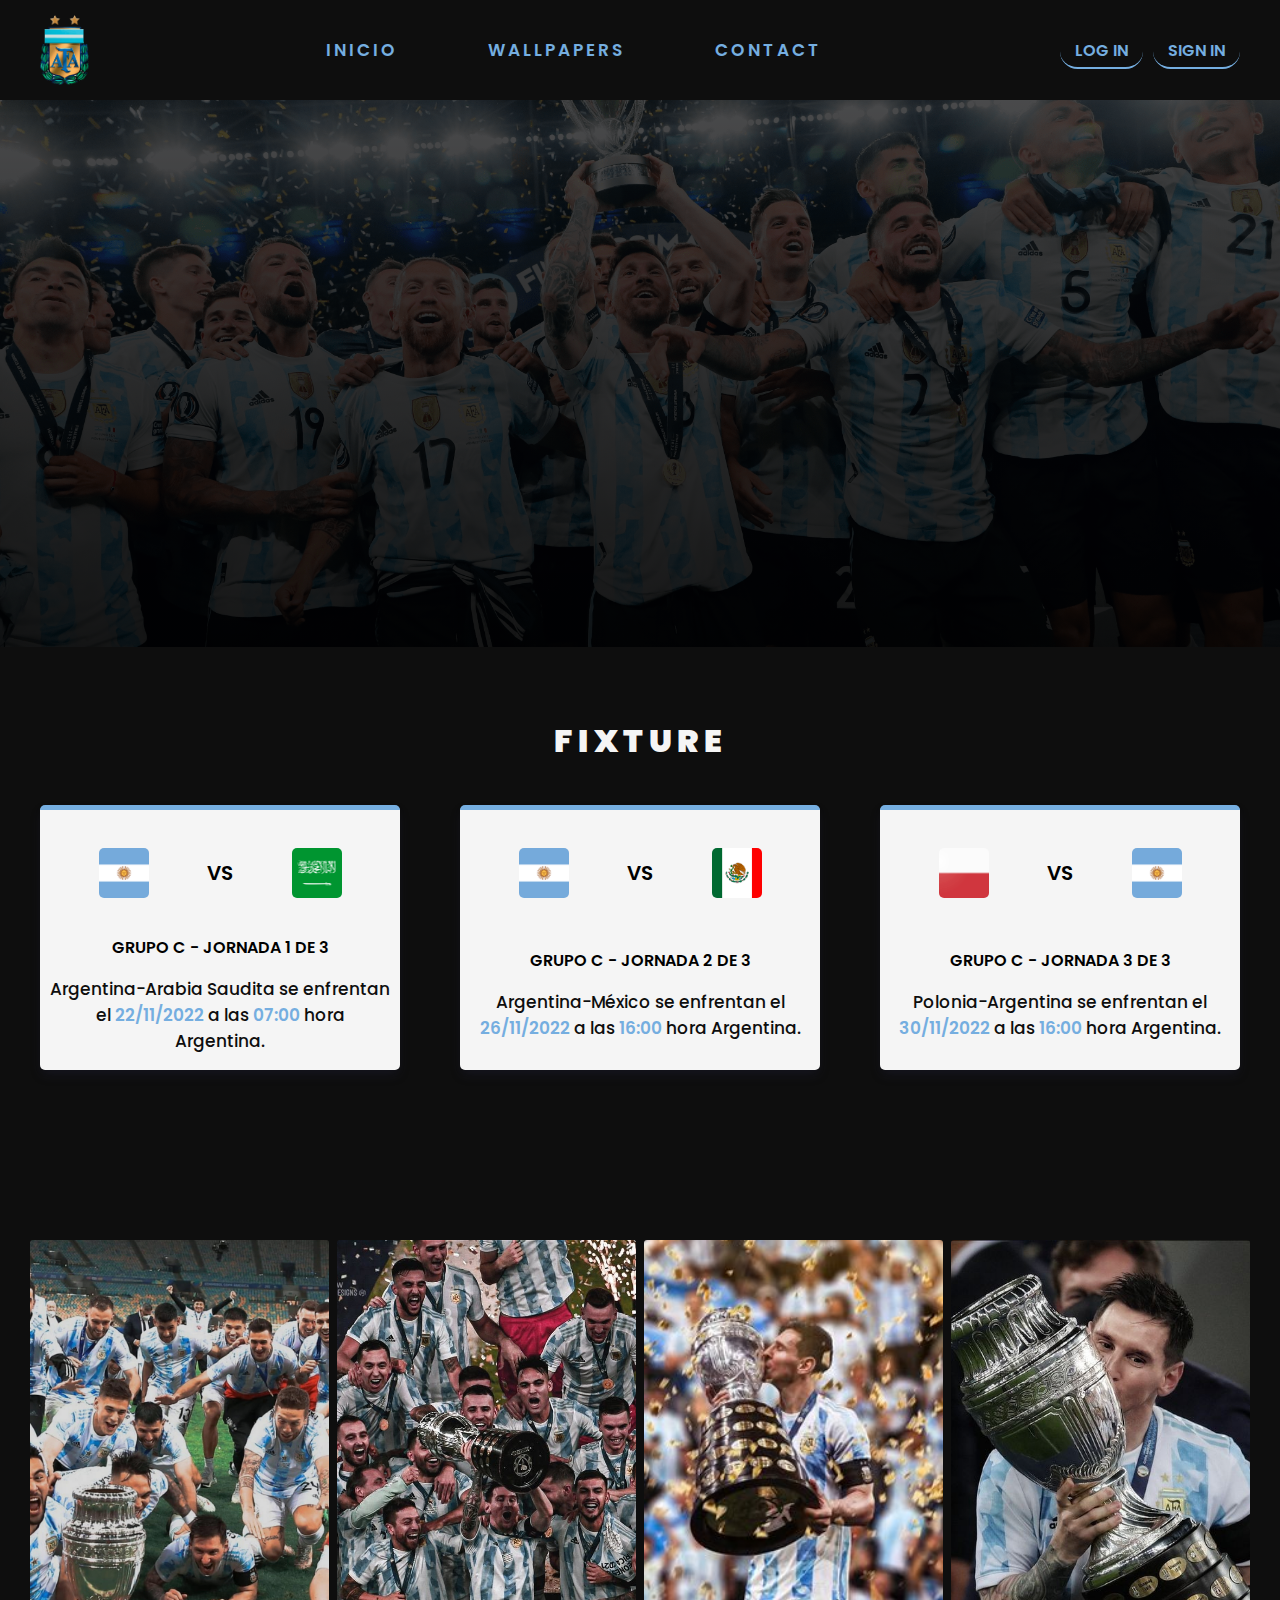
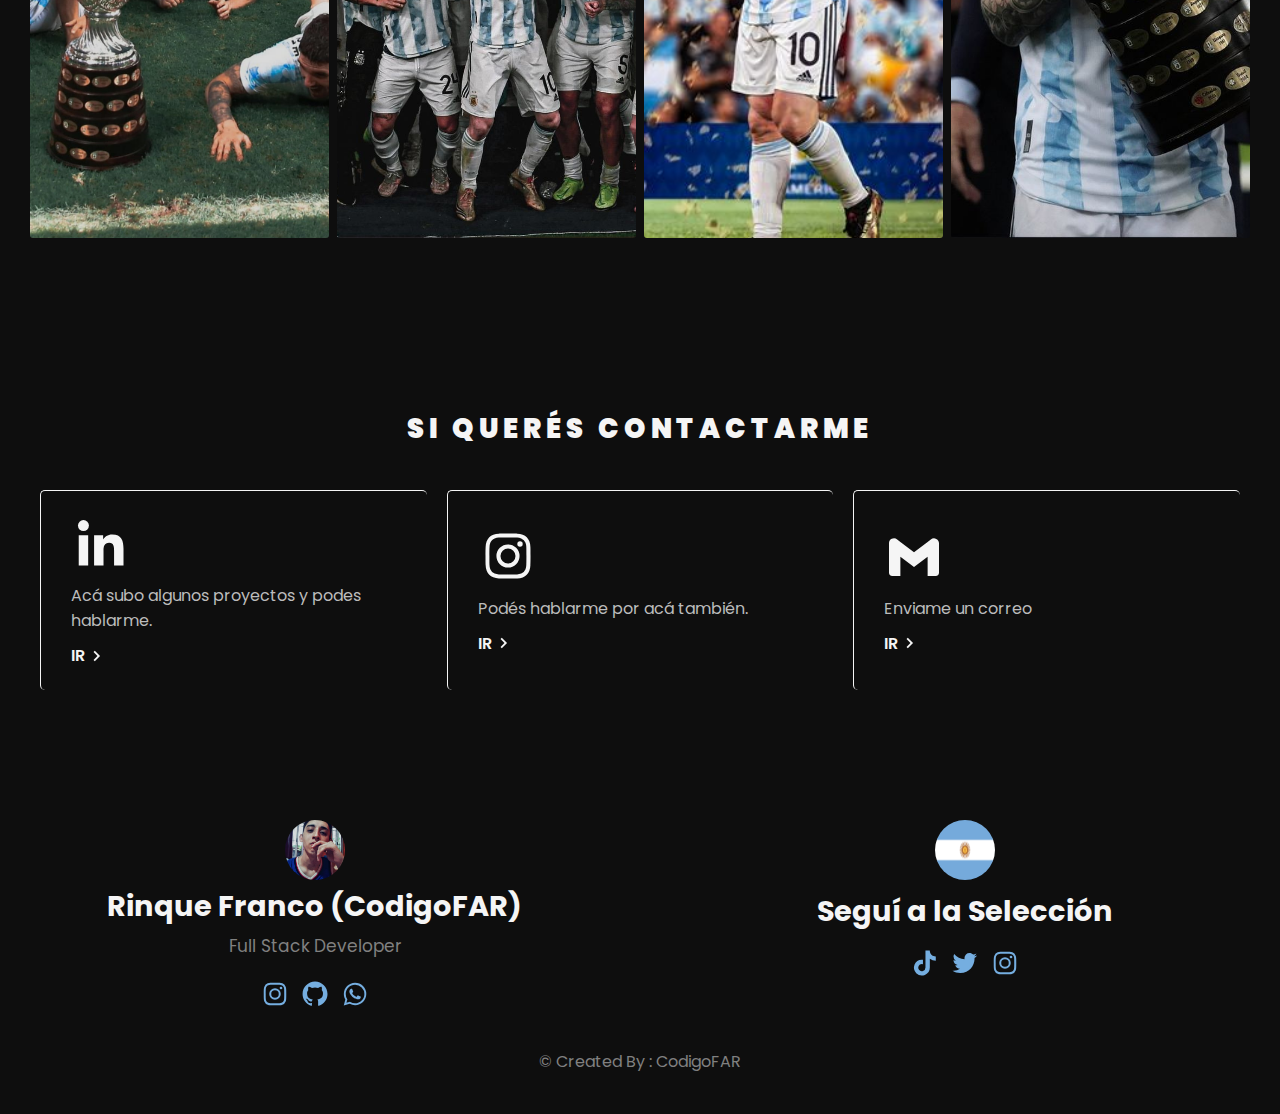
<file: index.html>
<!DOCTYPE html>
<html lang="es">
<head>
  <meta charset="UTF-8">
  <meta http-equiv="X-UA-Compatible" content="IE=edge">
  <meta name="viewport" content="width=device-width, initial-scale=1.0">
  <meta name="description" content="Enterate de los partidos que se le vienen a la seleccion Argentina para el Mundial.">
  <link href='https://css.gg/clipboard.css' rel='stylesheet'>
  <link rel="stylesheet" href="Css/estilos.css">
  <title>La Escaloneta - Rinque</title>
</head>
<body>
  
<div class="container container-nav">
<nav class="section  nav">
  <div class="nav_logo">
    <img src="Assets/escudo-argentina.png" alt="logo argentina">
  </div>

  <ul class="nav_list">
    <li><a href="#hero" class="list_items">INICIO</a></li>
    <li><a href="#galery" class="list_items">WALLPAPERS</a></li>
    <li><a href="#contact" class="list_items">CONTACT</a></li>
  </ul>
  
  
  <div class="nav_ctas">
    <li><a href="log-in.html" class=" btn-primario" target="_blank">LOG IN</a></li>
    <li><a href="sign-in.html" class=" btn-secundario" target="_blank">SIGN IN</a></li>
  </div>

  
  <input type="checkbox" name="toggle" id="toggle" hidden>
  <label for="toggle" class="nav_label">
    <img src="Assets/toggle.svg" class="menuopen">
    <img src="Assets/menuClose.svg" class="menuclose">
  </label>
  <!-- MENU MOBILE  -->
  <div class="nav-mobile">
    
    <ul class="mobile-nav_list">
      <li><a href="#hero" class="list_items">INICIO</a></li>
      <li><a href="#galery" class="list_items">WALLPAPERS</a></li>
      <li><a href="#contact" class="list_items">CONTACT</a></li>
    </ul>
    <div class="mobile-nav_ctas">
      <li><a href="log-in.html" class=" btn-primario" target="_blank">LOG IN</a></li>
      <li><a href="sign-in.html" class=" btn-secundario" target="_blank">SIGN IN</a></li>
    </div>

  </div>

</nav>

</div>
<main>
  <div class="container container-hero">
    <section class="section hero" id="hero">
     <div class="hero_texts">
      <h1 class="section-title">LA ESCALONETA</h1>
      <p class="section-p">
        Se viene el Mundial. Subite a la Escaloneta dale.
      </p>
      <a href="#fixture" class="btn hero_btn">Ver Fixture <i class="gg-clipboard"></i></a>
     </div>
    </section>
  </div>

  <!-- FIXTURE  -->

  <div class="container container-fixture">
    <section class="section fixture" id="fixture">
      <div class="fixture_texts">
        <h2 class="section-title">FIXTURE</h2>
      </div>

      <div class="fixture_container-cards">
      
        <article class="fixture_card card-1">
          <div class="card_header">
            <div class="banderas bandera-argentina"></div>
            <span>VS</span>
            <div class="banderas bandera-arabia"></div>
          </div>

          <div class="fixture_card-info">
            <p class="card_title">
              GRUPO C - JORNADA 1 DE 3
            </p>
            <p class="section-p">
              Argentina-Arabia Saudita se enfrentan el <span class="text-celeste">22/11/2022</span>
              a las <span class="text-celeste">07:00</span> hora Argentina.
            </p>
          </div>
        </article>

        <article class="fixture_card card-2">
          <div class="card_header">
            <div class="banderas bandera-argentina"></div>
            <span>VS</span>
            <div class="banderas bandera-mexico"></div>
          </div>

          <div class="fixture_card-info">
            <p class="card_title">
              GRUPO C - JORNADA 2 DE 3
            </p>
            <p class="section-p">
              Argentina-México se enfrentan el <span class="text-celeste">26/11/2022</span>
              a las <span class="text-celeste">16:00</span> hora Argentina.
            </p>
          </div>
        </article>

        <article class="fixture_card card-3">
          <div class="card_header">
            <div class="banderas bandera-polonia"></div>
            <span>VS</span>
            <div class="banderas bandera-argentina"></div>
          </div>

          <div class="fixture_card-info">
            <p class="card_title">
              GRUPO C - JORNADA 3 DE 3
            </p>
            <p class="section-p">
              Polonia-Argentina se enfrentan el <span class="text-celeste">30/11/2022</span>
              a las <span class="text-celeste">16:00</span> hora Argentina.
            </p>
          </div>
        </article>
      </div>
    </section>
  </div>

  <!-- GALERIA WALLPAPERS  -->
  <div class="container">
    <section class="section galeria-grid" id="galery">
      <img src="Assets/wallpaper-1.jpg" alt="wallpaper" class="galeria__img">
      <img src="Assets/wallpaper-2.jpg" alt="wallpaper" class="galeria__img">
      <img src="Assets/wallpaper-3.jpg" alt="wallpaper" class="galeria__img">
      <img src="Assets/wallpaper-4.jpg" alt="wallpaper" class="galeria__img">
    </section>
  </div>

  <!-- CONTACTO  -->
  <div class="container">
    <section class="section" id="contact">
        <h2 class="section-title">SI QUERÉS CONTACTARME</h2>
        <!-- CARDS  -->
       <div class="contact_container-cards">
        <div class="contact_card">
          <a href="https://www.linkedin.com/in/franco-agustin-rinque"><img src="Assets/Linkedind.svg" class="contact_card-img"></a>
          <p>Acá subo algunos proyectos y podes hablarme.</p>
          <a href="https://www.linkedin.com/in/franco-agustin-rinque" class="card_cta" target="_blank">IR <img src="Assets/Arrow.svg" alt="flecha icono"></a>
         </div>
         <!-- CARD 2 -->
         <div class="contact_card">
          <a href="https://www.instagram.com/codigofar/"><img src="Assets/Instagram.svg" class="contact_card-img"></a>
          <p>Podés hablarme por acá también.</p>
          <a href="https://www.instagram.com/codigofar/" class="card_cta" target="_blank">IR <img src="Assets/Arrow.svg" alt="flecha icono"></a>
         </div>
         <!-- CARD 3 -->
         <div class="contact_card">
           <a href="mailto:francoagustinrinquecorreo@gmail.com"><img src="Assets/Gmail.svg" class="contact_card-img"></a>
           <p>Enviame un correo</p>
           <a href="mailto:francoagustinrinquecorreo@gmail.com" class="card_cta" target="_blank">IR <img src="Assets/Arrow.svg" alt="flecha icono"></a>
          </div>
       </div>

    </section>
  </div>

  <!-- FOOTER  -->
  <div class="container">
    <footer class="section footer">
      <!-- PERFIL  -->
      <div class="footer__profile">
        <div class="profile__img"></div>
        <p class="profile__name">Rinque Franco  (CodigoFAR)</p>
        <p class="profile__position">Full Stack Developer</p>
        <div class="profile__redes">
          <a href="https://www.instagram.com/codigofar/"><img src="Assets/ig-footer.svg"></a>
          <a href="https://github.com/francorinque"><img src="Assets/git.svg"></a>
          <a href="https://api.whatsapp.com/send?phone=+541123459754&text=mensaje"><img src="Assets/wsp.svg"></a>
        </div>
      </div>
          
      <!-- REDES ARGENTINA  -->
      <div class="footer__seleccion">
        <img src="Assets/Argentina-bandera.png" class="footer__seleccion-picture">
        <p class="footer__seleccion-title">Seguí a la Selección</p>
        <div class="footer__seleccion-links">
          <a href="https://www.tiktok.com/@afaseleccionof?lang=es"><img src="Assets/tk.svg"></a>
          <a href="https://twitter.com/Argentina?ref_src=twsrc%5Egoogle%7Ctwcamp%5Eserp%7Ctwgr%5Eauthor"><img src="Assets/tw.svg"></a>
          <a href="https://www.instagram.com/afaseleccion/?hl=es"><img src="Assets/ig-footer.svg"></a>
        </div>
      </div>
          
      <!-- COPYRIGHT  -->
      <span class="footer__copyright">&copy Created By : CodigoFAR</span>
    </footer>
  </div>
</main>
  
</body>
</html>
</file>
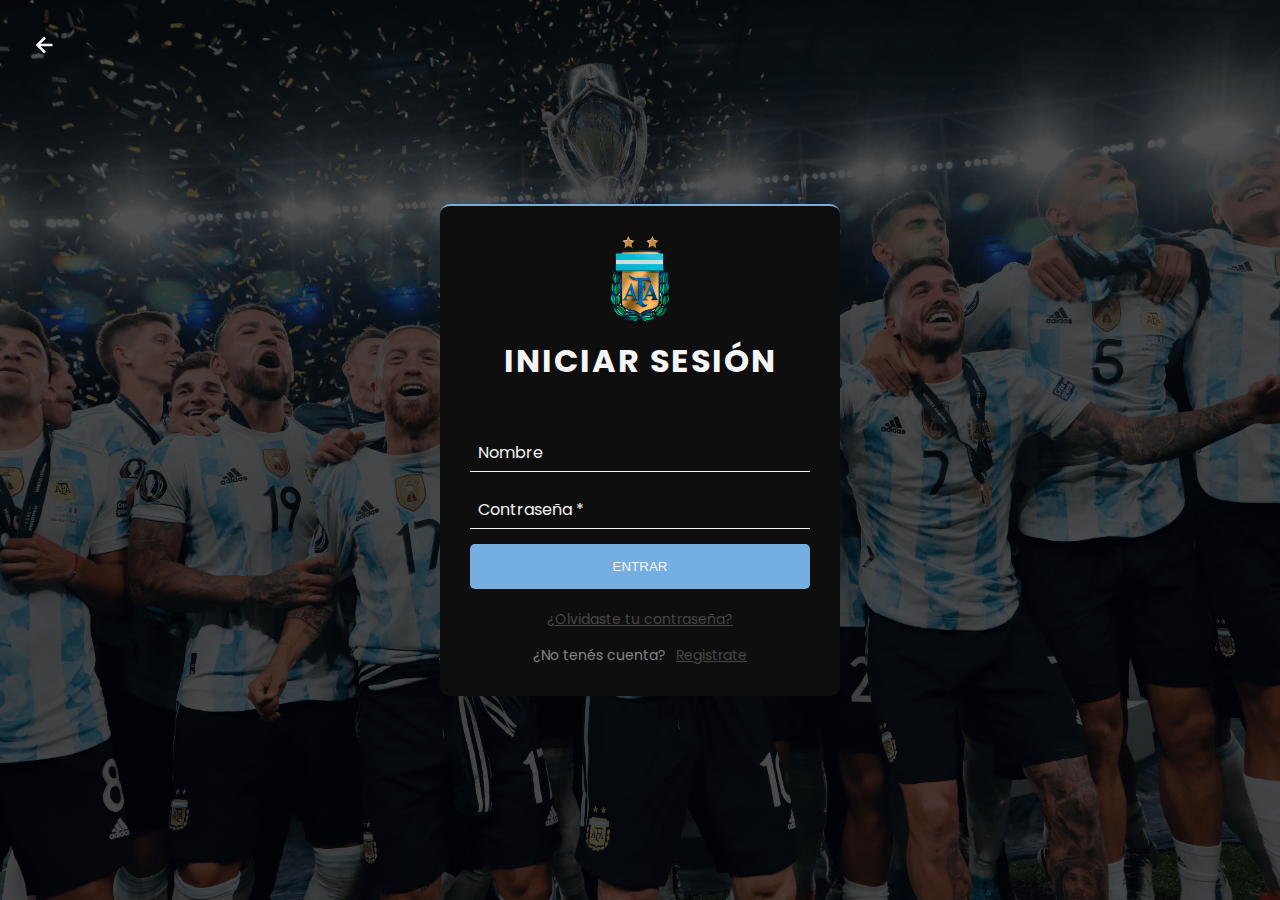
<file: log-in.html>
<!DOCTYPE html>
<html lang="es">
<head>
    <meta charset="UTF-8">
    <meta http-equiv="X-UA-Compatible" content="IE=edge">
    <meta name="viewport" content="width=device-width, initial-scale=1.0">
    <link rel="stylesheet" href="Css/login.css">
    <title>Login</title>
</head>
<body>
  
<section class="form-container">
  <form class="form">
    <img src="Assets/escudo-argentina.png" alt="">
    <h2 class="form__title">Iniciar Sesión</h2>
    <!-- INPUTS  -->
    <div class="grupo">
      <input type="text" name="nombre" id="nombre" required><span class="barra"></span>
      <label for="">Nombre</label>
    </div>

    <div class="grupo">
      <input type="password" name="password" id="password" required><span class="barra"></span>
      <label for="">Contraseña *</label>
    </div>
    <!-- BOTON  -->
    <button type="submit">ENTRAR</button>
    <!-- links -->

    <div class="form__footer">
      <a href="#" class="btn-password">¿Olvidaste tu contraseña?</a>
    </div>
   <div class="form__footer">
    <p>¿No tenés cuenta?</p>
    <a href="sign-in.html">Registrate</a>
   </div>
  </form>

  <a href="index.html" class="btn-back"><img src="Assets/arrow-back.svg"></a>

</section>

    
    



</body>
</html>
</file>
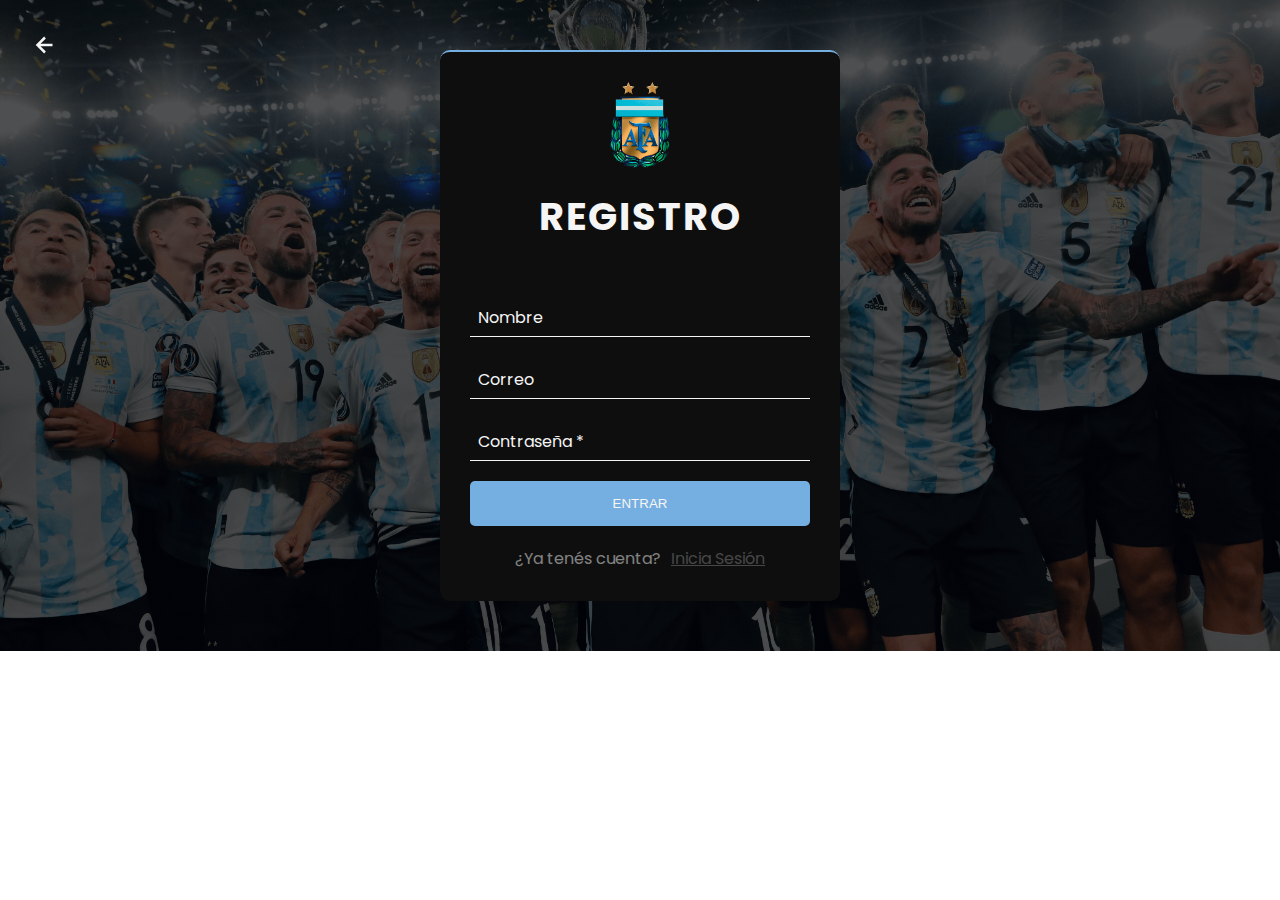
<file: sign-in.html>
<!DOCTYPE html>
<html lang="es">
<head>
    <meta charset="UTF-8">
    <meta http-equiv="X-UA-Compatible" content="IE=edge">
    <meta name="viewport" content="width=device-width, initial-scale=1.0">
    <link rel="stylesheet" href="Css/signin.css">
    <title>Sign In</title>
</head>
<body>
    
    
<section class="form-container">
  <form class="form">
    <img src="Assets/escudo-argentina.png" alt="">
    <h2 class="form__title">Registro</h2>
    <!-- INPUTS  -->
    <div class="grupo">
      <input type="text" name="nombre" id="nombre" required><span class="barra"></span>
      <label for="">Nombre</label>
    </div>

    <div class="grupo">
      <input type="text" name="nombre" id="nombre" required><span class="barra"></span>
      <label for="">Correo</label>
    </div>

    <div class="grupo">
      <input type="password" name="password" id="password" required><span class="barra"></span>
      <label for="">Contraseña *</label>
    </div>
    <!-- BOTON  -->
    <button type="submit">ENTRAR</button>

    <div class="form__footer">
      <p>¿Ya tenés cuenta?</p>
      <a href="log-in.html">Inicia Sesión</a>
     </div>


    </form>
    <a href="index.html" class="btn-back"><img src="Assets/arrow-back.svg"></a>
</section>

    
    

</body>
</html>
</file>
<file: Css/estilos.css>
@import url('https://fonts.googleapis.com/css2?family=Poppins:wght@300;400;600;700;900&display=swap');


/* ESTILOS GENERALES  */
*,
*::before,
*::after{
  margin: 0;
  padding: 0;
  box-sizing: border-box;
  list-style: none;
  text-decoration: none;
}
     


html{
  scroll-behavior: smooth;
  scroll-padding-top: 100px;
}

:root{
  --color-primario: #75aee0 ;
  --color-terciario: #0e0e0e ;
  --color-secundario: #f5f5f5 ;
  --gris: hsl(0, 0%, 50%);
  --fz-mobile: 1.5rem;
  --fz-tablets: 2rem;
}

html,body{
  width: 100%;
  font-family: 'Poppins', sans-serif;
}

img{
  display: block;
}


.container{
  background-color: var(--color-secundario);
}

.section{
  margin: 0 auto;
  width: 100%;
  max-width: 1300px;
  background-color: var(--color-terciario);

}

.btn{
  background-color: var(--color-primario);
  color: var(--color-secundario);
  padding: 10px 20px;
  border-radius: 30px;
  font-weight: 600;
}

.section-title{
  font-size: 1.7rem;
  font-weight: 900;
  letter-spacing: 5px;
}

.section-p{
  font-size: 17px;
  color: var(--color-terciario);
  font-weight: 500;
}


/*****NAV  */

.container.container-nav{
  position: sticky;
  top:0;
  left:0;
  width: 100%;
  z-index: 99;
}

.nav{
  display: flex;
  height: 70px;
  align-items: center;
  justify-content: space-between;
  padding: 0px 20px;
  
}

.nav_logo{
  height: 100%;
  display: flex;
  align-items: center;
}

.nav_logo img {
  height: 60%;
}

.nav_ctas{
  display: none;
}

/* ICONO LABEL  */



.nav_list{
  display: none;

}

.nav_list a{
  font-size: 17px;
  font-weight: 600;
  color: var(--color-terciario);
  letter-spacing: 3px;
}

.btn-primario,
.btn-secundario{
  border-bottom: 2px solid var(--color-primario);
  border-radius: 20px;
  padding: 5px 15px;
}

  /* MENU MOBILE  */

  .nav-mobile{
    position: fixed;
    top: 70px;
    left:0;
    width: 100%;
    height: calc(100vh - 70px);
    display: none;
    justify-content: space-evenly;
    flex-direction: column;
    padding: 10px 0;
    align-items: center;
    background-color: var(--color-terciario);
  }
  
  label.nav_label img {
    width: 40px;
  }


  #toggle:checked ~ .nav-mobile{
    display: flex;
    transition: left ease .4s;
  }

  #toggle:checked ~ label.nav_label .menuclose{
    display: block;
  }

  #toggle:checked ~ label.nav_label .menuopen{
    display: none;
  }

  label.nav_label .menuclose{
  display: none;
  }




  .mobile-nav_list{
    display: flex;
    flex-direction: column;
    gap: 50px;
    align-items: center;
  }

 .mobile-nav_list a,
 .mobile-nav_ctas a{
  color: var(--color-primario);
  font-weight: 600;
 }

 .mobile-nav_ctas{
  display: flex;
  align-items: center;
  justify-content: center;
  gap: 30px;
 }


/****** SECCION HERO */
.container.container-hero{
  padding: 0;
}

.hero{
  width: 100%;
  padding-top: 200px;
  padding-bottom: 200px;
  background: linear-gradient(
    rgb(0 0 0 /70%),
    rgb(0 0 0 /90%)),
    url('../Assets/seleccion-fondo-optimizada.png');
    background-size: cover;
    background-position: center center;
    display: flex;
    justify-content: center;
    align-items: center;
  
}

.hero_texts{
  display: flex;
  justify-content: center;
  flex-direction: column;
  align-items: center;
  text-align: center;
  gap: 10px;
  width: 90%;
  max-width: 800px;
}

.hero .section-title{
  color: var(--color-secundario);
}

.hero_texts p{
  color: var(--color-secundario);
}

.btn.hero_btn{
  width: 140px;
  padding: 12px 10px;
  color: #fff;
  border-radius: 6px;
  cursor: pointer;
  display: inline-block;
  transition: width ease 0.5s;
}

i.gg-clipboard{
  color: var(--color-secundario);
  display: none;
}



/****FIXTURE  */

.fixture{
  display: flex;
  flex-direction: column;
  justify-content: center;
  align-items: center;
  padding: 70px 40px;
  gap: 40px;
}

.fixture_texts{
  width: 90%;
  max-width: 400px;
  text-align: center;
}

.fixture_texts h2{
  color: var(--color-secundario);
  font-weight: 900;
}
/* CONTENEDOR CARDS  */
.fixture_container-cards{
  display: grid;
  grid-template-columns: repeat(auto-fit, minmax(15rem,1fr));
  grid-template-rows: auto;
  place-content: center;
  gap: 2rem;
  width: 100%;
  justify-content: space-between;
}


/* CARDS  */
.fixture_card{
  border-radius: 5px;
  display: grid;
  grid-template-columns: repeat(1,1fr);
  grid-template-rows: repeat(2,125px);
  box-shadow: rgba(50, 50, 93, 0.25) 0px 6px 12px -2px, rgba(0, 0, 0, 0.3) 0px 3px 7px -3px;
  border-top: 5px solid var(--color-primario);
  padding-bottom: 1rem;
  background-color: var(--color-secundario);
}


.card_header{
  display: flex;
  align-items: center;
  justify-content: space-evenly;
}

.card_header span{
  font-size: 20px;
  font-weight: 600;
}

.card_title{
  font-size: 16px;
  font-weight: 600;
}

.banderas{
  background-image: url('../Assets/Argentina-bandera.png');
  background-size: cover;
  background-position: center;
  width: 50px;
  height: 50px;
  object-fit: cover;
  border-radius: 5px;
}

.banderas.bandera-arabia{
  background-image: url('../Assets/Arabia-bandera.png');
}

.banderas.bandera-mexico{
  background-image: url('../Assets/Mexico-bandera.jpg');
}


.banderas.bandera-polonia{
  background-image: url('../Assets/Polonia-bandera.jpg');
}


.fixture_card-info{
  display: flex;
  flex-direction: column;
  justify-content: center;
  align-items: center;
  gap: 1rem;
  text-align: center;
  padding: 0 10px;
}


.text-celeste{
  color: var(--color-primario);
  font-weight: 600;
}

/*****GALERY SECTION  */

.galeria-grid{
  display: grid;
  grid-template-columns: repeat(auto-fit,minmax(15rem,1fr));
  padding: 100px 30px;
  gap: .5rem
}

.galeria__img{
  aspect-ratio: 0.5;
  object-fit: cover;
  width: 100%;
  -webkit-border-radius: 3px;
  -moz-border-radius: 3px;
  border-radius: 3px;
}

/******* CONTACT  */

#contact{
  display: flex;
  flex-direction: column;
  align-items: center;
  justify-content: center;
  text-align: center;
  padding: 70px 0;
  gap: 40px;
}

#contact p{
  color: #bcbcbc;
}

#contact h2{
  color: var(--color-secundario);
  width: 80%;
}


.contact_container-cards{
  displaY: grid;
  grid-template-columns: repeat(auto-fit, minmax(15rem,1fr));
  grid-auto-rows: 200px;
  gap: 20px;
  width: 100%;
  padding: 0px 40px;
}

.contact_card{
  display: flex;
  flex-direction: column;
  align-items: flex-start;
  justify-content: center;
  gap: 10px;
  padding: 0 30px;
  border-radius: 5px;
  text-align: start;
  border-top: 1px solid var(--color-secundario);
  border-left: 1px solid var(--color-secundario);
}

  

.contact_card img{
  width: 60px;
}



.card_cta{
  color: var(--color-secundario);
  border-radius: 10px;
  display: flex;
  justify-content: space-evenly;
  align-items: center;
  font-weight: 600;
}


.card_cta img{
  width: 22px;
}

/* FOOTER */

.footer{
  display: grid;
  grid-template-columns: 1fr;
  grid-template-rows: 200px 140px max-content;
  gap: 20px;
}

.profile__redes img,
.footer__seleccion-links img{
  width: 30px;
}


.footer__profile{
  display: flex;
  flex-direction: column;
  justify-content: baseline;
  align-items: center;
  gap: 5px;
  width: 95%;
  margin: 0 auto;

}

.profile__redes img{
 fill: #75aee0;

}

.profile__img{
  width: 60px;
  height: 60px;
  border-radius: 50%;
  object-fit: cover;
  background-image: url('../Assets/myphotorecort.jpg');
  background-size: cover;
  background-position: center;
}

.profile__name,
.footer__seleccion-title{
  color: var(--color-secundario);
  --fz-mobile: 1.4rem;
  font-size: --fz-mobile;
  font-weight: 700;
  text-align: center;
}
.profile__position{
  color: var(--gris);
  font-size: 17px;
  margin-bottom: 10px;
}


/* SELECCION  */
.footer__seleccion{
  display: flex;
  flex-direction: column;
  justify-content: baseline;
  align-items: center;
  gap: 10px;
  width: 95%;
  margin: 0 auto;

}

.footer__seleccion-links,
.profile__redes{
  display: grid;
  grid-auto-flow: column;
  margin-top: 5px;
  gap: 10px;
}




.footer__copyright{
  color: var(--gris);
  font-weight: 400;
  text-align: center;
  padding: 20px 0;
}

.footer__seleccion-picture{
  width: 60px;
  height: 60px;
  border-radius: 50%;
}

@media(min-width: 768px){
    /* ICONO LABEL  */
    label{
      display: none;
    }
     
  .nav{
    display: flex;
    height: 100px;
    align-items: center;
    justify-content: space-between;
    padding: 0px 40px;
  }
  
  .nav_logo{
    height: 100%;
    display: flex;
    align-items: center;
  }
  
  .nav_logo img {
    height: 70%;
  }
  
  
  .nav_list{
    position: static;
    flex: 1;
    height: 100%;
    background-color: transparent;
    transition:none;
    flex-direction: row;
    justify-content: center;
    align-items: center;
    gap:0;
    display: flex;
  }

  .nav_list li  {
    margin: 0px 20px;
  }

  .nav_ctas{
    display: flex;
    align-items: center;
    gap: 10px;
  }

  .nav_list a,
  .nav_ctas a{
   color: var(--color-primario);
   font-weight: 600;
  }
}



/**** MEDIA LAPTOPS  */
@media(min-width: 992px){

 

  /* TERMINA NAV  */

  /***** HERO */

  .hero .section-title{
    font-size: var(--fz-tablets);
  }

  .hero .section-p{
    font-size: 20px;
  }

  .footer{
    grid-template-columns: repeat(4,1fr);
    grid-template-rows: repeat(3,1fr);
    padding: 60px 0 0 0;
  }

  .footer__profile{
    grid-column: 1/3;
    grid-row: 1/3;
  }

  .profile__name,
  .footer__seleccion-title{
    font-size: 1.8rem;
  }

  .footer__seleccion{
    grid-column: 3/ -1;
    grid-row: 1/3;
   

  }

  .footer__copyright{
    grid-column: 2/4;
  }
  
  
}

/***** LAPTOP */

@media (min-width: 1200px){

.nav_list{
  gap: 50px;
}

.hero{
  width: 100%;
  padding-top: 200px;
  padding-bottom: 200px;
  background-size: cover;
  background-position: center center;
  display: flex;
  justify-content: center;
  align-items: center;
  
}

.hero_texts{
  display: flex;
  justify-content: center;
  flex-direction: column;
  align-items: center;
  text-align: center;
  gap: 10px;
  width: 90%;
  max-width: 800px;
  transform: translateX(-500%);
  animation: animacionFade ease 1000ms forwards;
}

@keyframes animacionFade{

  0%{
    opacity: 0;
  }

  50%{

    opacity: 0.2;
  }
  100%{
    opacity: 1;
    transform: translateX(0);
  }
}

i.gg-clipboard{
  color: var(--color-secundario);
  display: none;
}

.btn.hero_btn:hover i.gg-clipboard{
  display: block;
}

.btn.hero_btn:hover{
   width: 160px;
  display: flex;
  justify-content: space-around;
  align-items: center;
}

.fixture_texts h2{
  font-size: var(--fz-tablets);
}
  
.fixture_container-cards{
  grid-template-columns: repeat(3,30%);
  grid-template-rows: auto;
  row-gap: 0;
  column-gap: 20px;
}


.fixture_card{
  grid-template-columns: repeat(1,1fr);
  grid-template-rows: 125px auto;
  overflow: hidden;
  transition:  ease .4s;
}

.fixture_card:hover{
  transform: scale(1.1);
  transition:  ease .4s;
  cursor: pointer;
}

/*** CONTACT  */


.card_cta{
  transition: ease .3s;
}

.card_cta:hover{
  transform: translateX(5px);
  transition: ease .3s;
}


.footer img{
  cursor: pointer;
}


}
</file>
<file: Css/login.css>
@import url('https://fonts.googleapis.com/css2?family=Poppins:wght@300;400;600;700;900&display=swap');


/* ESTILOS GENERALES  */
*,
*::before,
*::after{
  margin: 0;
  padding: 0;
  box-sizing: border-box;
  list-style: none;
  text-decoration: none;
}

:root{
    --color-primario: #75aee0 ;
    --color-terciario: #0e0e0e ;
    --color-secundario: #f5f5f5 ;
    --gris: hsl(0, 0%, 50%);
    --fz-mobile: 1.5rem;
    --fz-tablets: 2rem;
  }
  
  html,body{
    width: 100%;
    font-family: 'Poppins', sans-serif;
  }
  

.form-container{
  width: 100%;
  height: 100vh;
  background-image: linear-gradient(
    #000000ae,
    #000000ad
  ),
  url('../Assets/seleccion-fondo-optimizada.png');
  background-position: center center;
  background-size: cover;
  background-repeat: no-repeat;
  display: flex;
  justify-content: center;
  align-items: center;
  position: relative;
}

.form-container img{
  width: 60px;
}


/* FORMULARIO */
.form{
  
  width: min(90%, 400px);
  padding:30px;
  min-height: 400px;
  border-radius: 10px;
  display: flex;
  flex-direction: column;
  justify-content: center;
  gap: 15px;
  align-items: center;
  position: relative;
  overflow: hidden;
  background-color: var(--color-terciario);
  border-top: 2px solid var(--color-primario);
}

  /* TITULO */
.form__title{
  font-size: clamp(1.7rem,4vw,2rem);
  letter-spacing: 2px;
  color: var(--color-secundario);
  font-weight: 700;
  text-transform: uppercase;
  margin-bottom: 30px;
}

.btn-back{
  position: absolute;
  top: 30px;
  left: 30px;
}

.btn-back img {
  width: 30px;
}


/* CONTENEDOR DE LOS INPUTS  */

.grupo{
  position: relative;
  width: 100%;
}

input{
  background: none;
  border: none;
  outline: none;
  display: block;
  color: var(--color-secundario);
  font-size: 18px;
  padding: 10px 10px 10px 5px;
  margin: 0 auto;
  width: 100%;
  border-bottom: 1px solid var(--color-secundario);
}


.barra{
  position: relative;
  display: block;
  width: 100%;
}

.barra::before{
  content: "";
  height: 2px;
  width: 0%;
  bottom: 0;
  position: absolute;
  transition: width ease .4s;

}


label{
  color: var(--color-secundario);
  font-size: 16px;
  position: absolute;
  left: 8px;
  top: 10px;
  pointer-events: none;
  transition: .5s ease all;
}


/* ANIMACIONES  */
input:focus{
  color: var(--color-secundario);
}

input:focus ~ label,
input:valid ~ label{
  transform: translateY(-18px);
  font-size: 12px;
  color: var(--color-primario);
  
}


input:focus ~.barra::before{
  background-color: var(--color-primario);
  width: 100%;  
  transition: width ease .4s;
}


button{
  background-color: var(--color-primario);
  border: none;
  color: var(--color-secundario);
  width: 100%;
  padding: 5px 20px;
  padding: 15px 0;
  border-radius: 5px;
}


.form__footer{
  display: flex;
  flex-direction: column;
  align-items: center;
  justify-content: center;
  color: var(--color-secundario);
  opacity: 50%;
  font-size: 14px;
}

.form__footer a{
  color: var(--gris);
  text-decoration: underline;
}

.form__footer a:visited,
.btn-password > a{
  color: hsl(279, 38%, 31%);
}

.btn-password{
  font-size: 14px;
  margin-top: 5px;
}


@media (min-width: 992px){
  button{
    transition: .4s ease-in-out;
  }
  button:hover{
    transform: scale(.9);
    cursor: pointer;
    transition: .4s ease-in-out;
  }
  .form__footer{
    flex-direction: row;
    gap: 10px;
  }
}
</file>
<file: Css/signin.css>
@import url('https://fonts.googleapis.com/css2?family=Poppins:wght@300;400;600;700;900&display=swap');


/* ESTILOS GENERALES  */
*,
*::before,
*::after{
  margin: 0;
  padding: 0;
  box-sizing: border-box;
  list-style: none;
  text-decoration: none;
}

:root{
    --color-primario: #75aee0 ;
    --color-terciario: #0e0e0e ;
    --color-secundario: #f5f5f5 ;
    --gris: hsl(0, 0%, 50%);
    --fz-mobile: 1.5rem;
    --fz-tablets: 2rem;
  }
  
  html,body{
    width: 100%;
    min-height: 100vh;
    font-family: 'Poppins', sans-serif;
  }
  

.form-container{
  width: 100%;
  background-image: linear-gradient(
    #000000ae,
    #000000ad
  ),
  url('../Assets/seleccion-fondo-optimizada.png');
  background-position: center center;
  background-size: cover;
  background-repeat: no-repeat;
  display: flex;
  justify-content: center;
  align-items: center;
  flex-direction: column;
  gap: 20px;
  position: relative;
  padding: 100px 0;
}

.form-container img{
  width: 60px;
}


/* FORMULARIO */
.form{
  width: min(90%, 400px);
  padding:30px;
  min-height: 400px;
  border-radius: 10px;
  display: flex;
  flex-direction: column;
  justify-content: center;
  gap: 20px;
  align-items: center;
  position: relative;
  overflow: hidden;
  background-color: var(--color-terciario);
  border-top: 2px solid var(--color-primario);
}

.btn-back{
  position: absolute;
  top: 30px;
  left: 30px;
}

.btn-back img {
  width: 30px;
}

  /* TITULO */
.form__title{
  font-size: clamp(1.7rem,4vw,2.4rem);
  letter-spacing: 2px;
  color: var(--color-secundario);
  font-weight: 700;
  margin-bottom: 30px;
  text-transform: uppercase;
}


/* CONTENEDOR DE LOS INPUTS  */

.grupo{
  position: relative;
  width: 100%;
}

input{
  background: none;
  border: none;
  outline: none;
  display: block;
  color: var(--color-secundario);
  font-size: 18px;
  padding: 10px 10px 10px 5px;
  margin: 0 auto;
  width: 100%;
  border-bottom: 1px solid var(--color-secundario);
}


.barra{
  position: relative;
  display: block;
  width: 100%;
}

.barra::before{
  content: "";
  height: 2px;
  width: 0%;
  bottom: 0;
  position: absolute;
  transition: width ease .4s;

}


label{
  color: var(--color-secundario);
  font-size: 16px;
  position: absolute;
  left: 8px;
  top: 10px;
  pointer-events: none;
  transition: .5s ease all;
}


/* ANIMACIONES  */
input:focus{
  color: var(--color-secundario);
}

input:focus ~ label,
input:valid ~ label{
  transform: translateY(-18px);
  font-size: 12px;
  color: var(--color-primario);
  
}


input:focus ~.barra::before{
  background-color: var(--color-primario);
  width: 100%;  
  transition: width ease .4s;
}


button{
  background-color: var(--color-primario);
  border: none;
  color: var(--color-secundario);
  width: 100%;
  padding: 5px 20px;
  padding: 15px 0;
  border-radius: 5px;
}


.form__footer{
  display: flex;
  flex-direction: column;
  align-items: center;
  justify-content: center;
  color: var(--color-secundario);
  opacity: 50%;
}

.form__footer a{
  color: var(--gris);
  text-decoration: underline;
}

.form__footer a:visited{
  color: hsl(279, 38%, 31%);
}

@media (min-width: 992px){

  .form-container{
    padding: 50px 0;
  }
  button{
    transition: .4s ease-in-out;
  }
  button:hover{
    transform: scale(.9);
    cursor: pointer;
    transition: .4s ease-in-out;
  }

  .form__footer{
    flex-direction: row;
    gap: 10px;
  }
}
</file>
